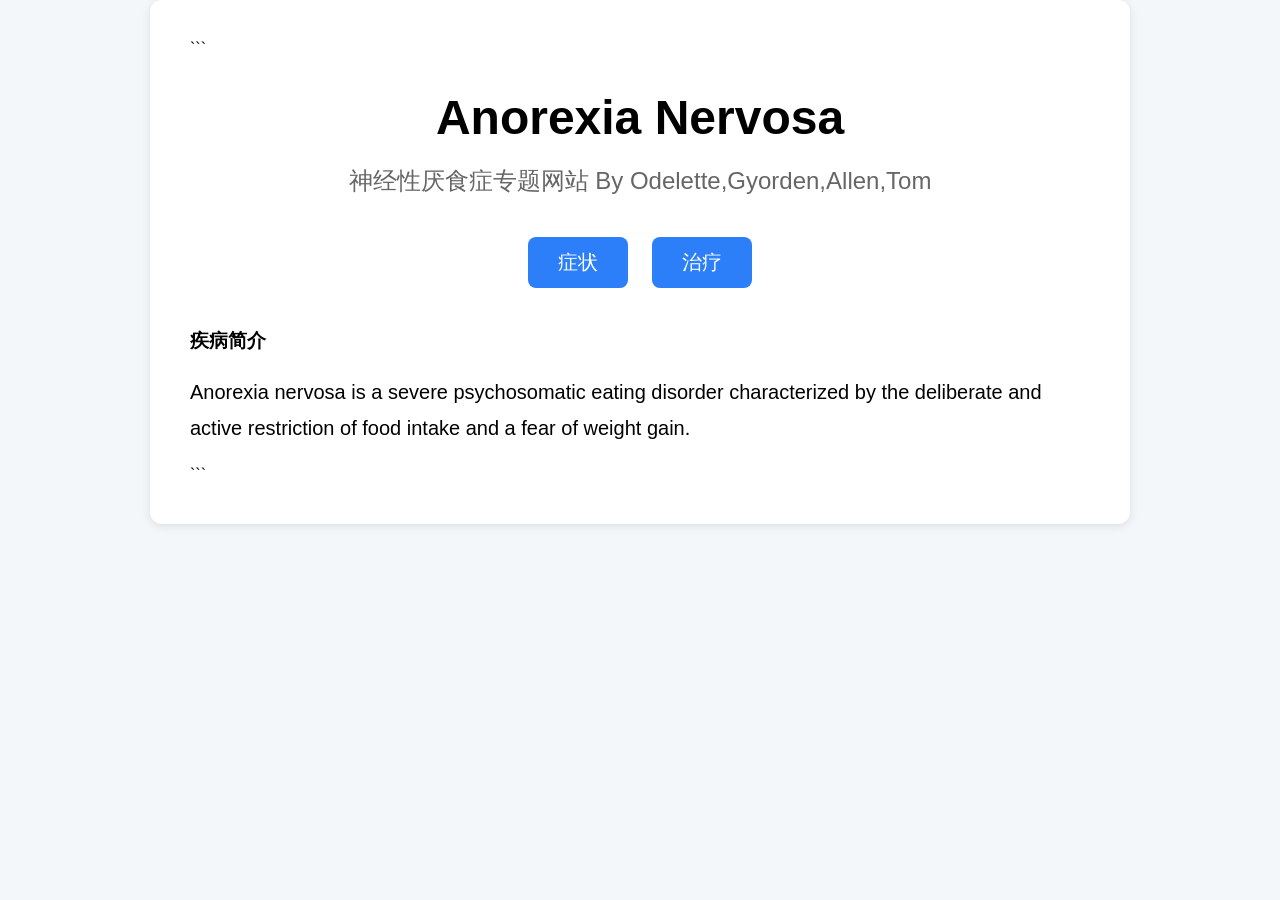
<file: index.html>
<!DOCTYPE html>
<html>

<head>
    <title>医疗</title>
    <link rel="stylesheet" href="style.css">
</head>

<body>

<div class="container">

```
<h1>Anorexia Nervosa</h1>

<h2>神经性厌食症专题网站
    By Odelette,Gyorden,Allen,Tom
</h2>

<div class="buttons">

    <a href="aacc.html" class="btn">
        症状
    </a>

    <a href="B.html" class="btn">
        治疗
    </a>

</div>

<div class="intro">

    <h3>疾病简介</h3>

    <p>
        Anorexia nervosa is a severe psychosomatic eating disorder characterized by the deliberate and active restriction of food intake and a fear of weight gain.
    </p>

</div>
```

</div>

</body>


</html>
</file>
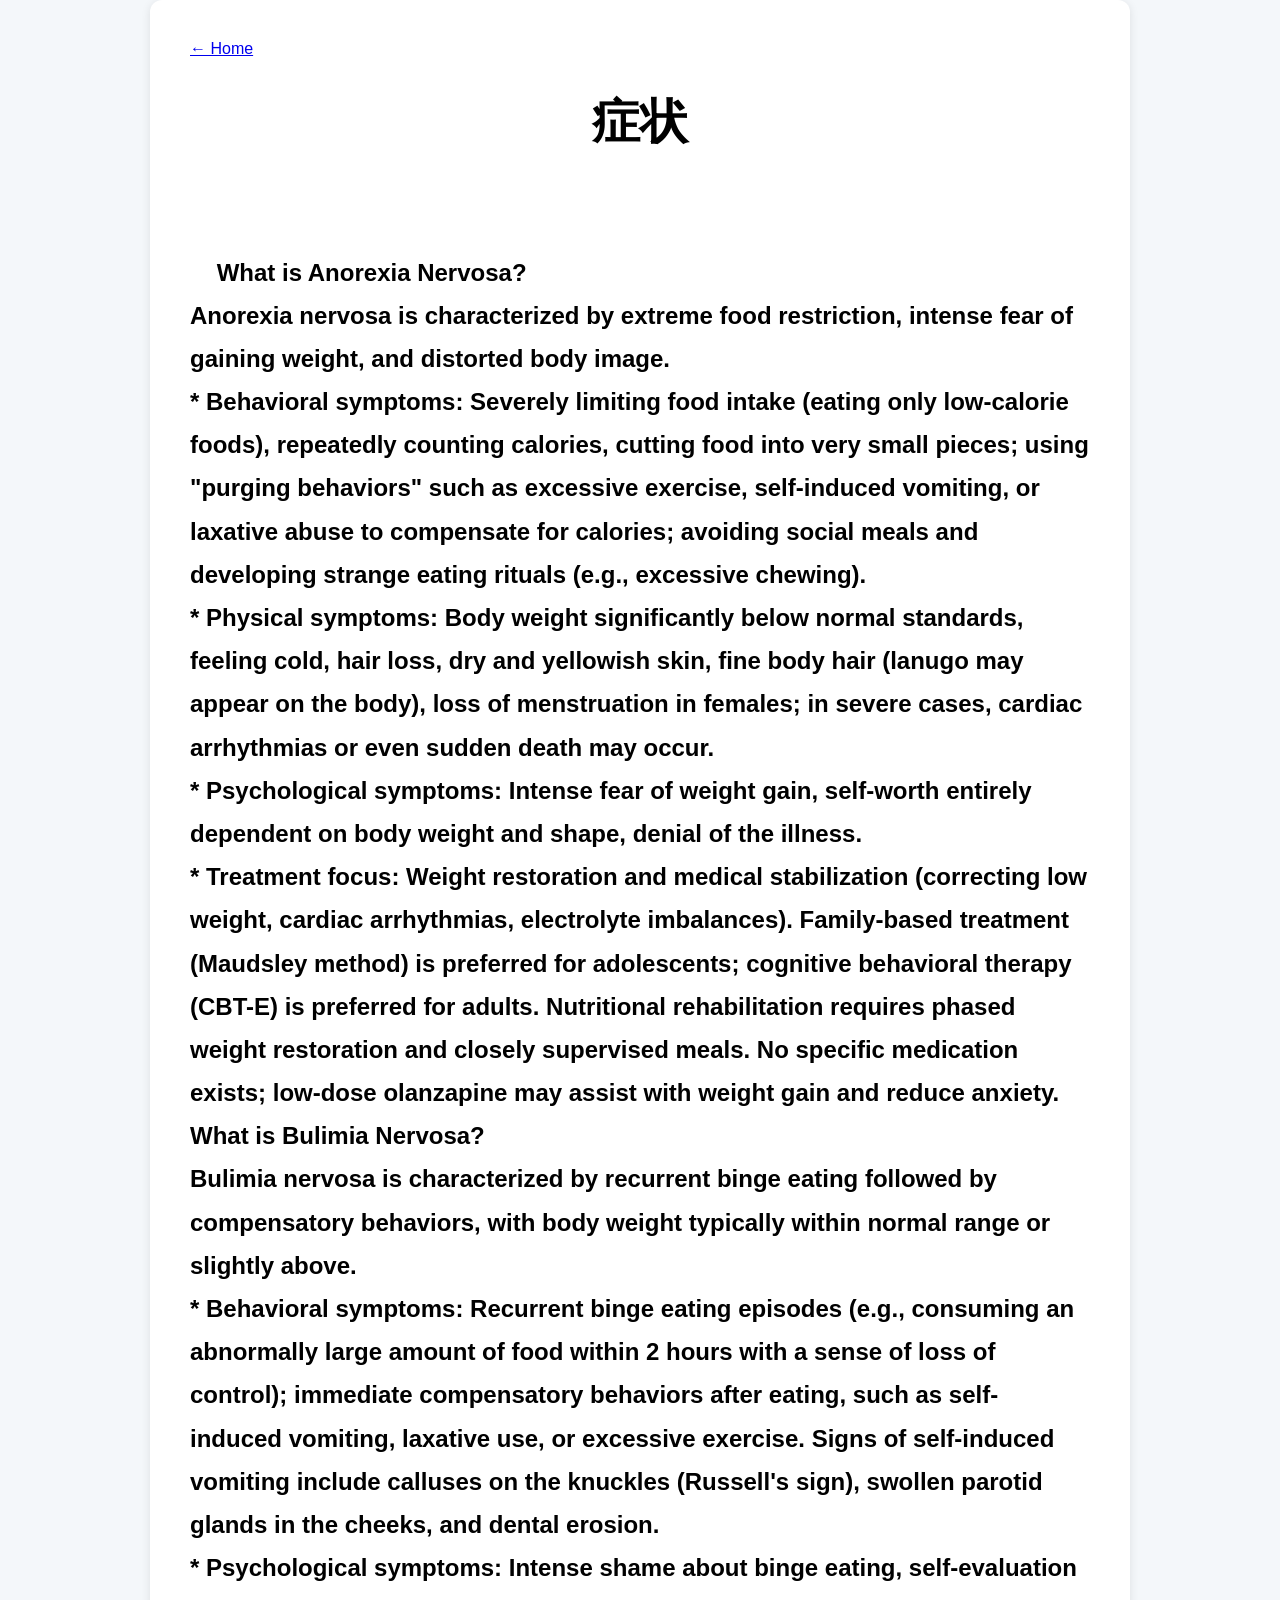
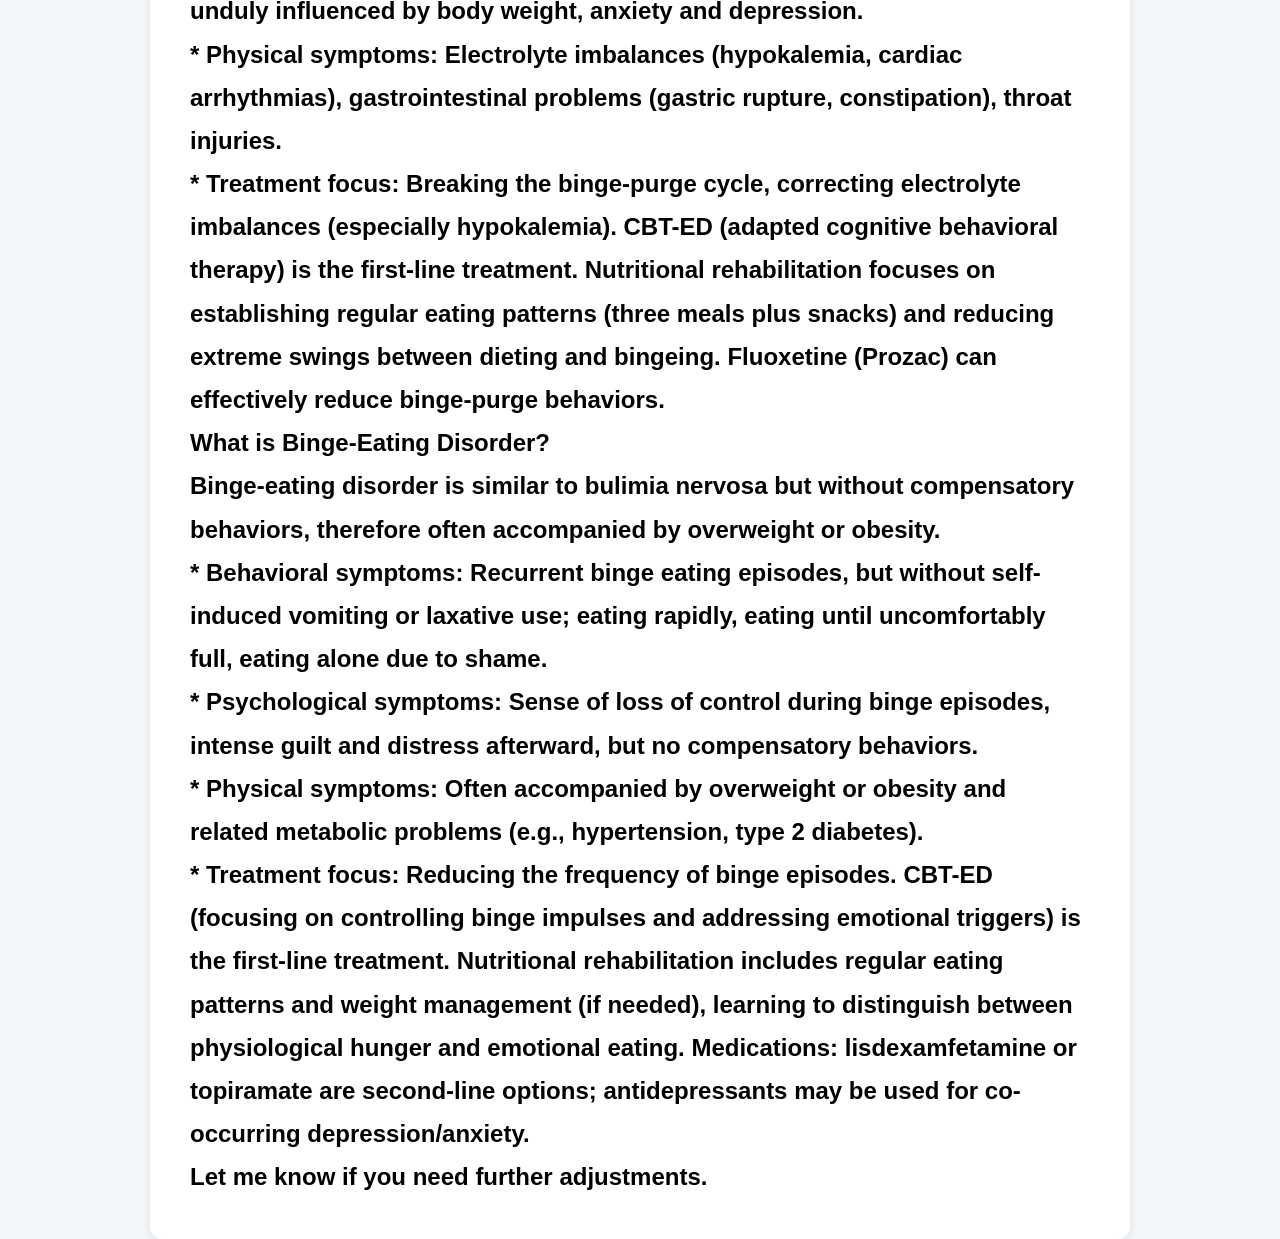
<file: aacc.html>
<!DOCTYPE html>
<html>

<head>
    <title>症状</title>
    <link rel="stylesheet" href="style.css">
</head>


<body>

<div class="container">

    <a href="index.html" class="back-btn">
← Home
</a>

    <h1>症状</h1>

    <div class="content">

    What is Anorexia Nervosa?
Anorexia nervosa is characterized by extreme food restriction, intense fear of gaining weight, and distorted body image.
* Behavioral symptoms: Severely limiting food intake (eating only low-calorie foods), repeatedly counting calories, cutting food into very small pieces; using "purging behaviors" such as excessive exercise, self-induced vomiting, or laxative abuse to compensate for calories; avoiding social meals and developing strange eating rituals (e.g., excessive chewing).
* Physical symptoms: Body weight significantly below normal standards, feeling cold, hair loss, dry and yellowish skin, fine body hair (lanugo may appear on the body), loss of menstruation in females; in severe cases, cardiac arrhythmias or even sudden death may occur.
* Psychological symptoms: Intense fear of weight gain, self-worth entirely dependent on body weight and shape, denial of the illness.
* Treatment focus: Weight restoration and medical stabilization (correcting low weight, cardiac arrhythmias, electrolyte imbalances). Family-based treatment (Maudsley method) is preferred for adolescents; cognitive behavioral therapy (CBT-E) is preferred for adults. Nutritional rehabilitation requires phased weight restoration and closely supervised meals. No specific medication exists; low-dose olanzapine may assist with weight gain and reduce anxiety.
What is Bulimia Nervosa?
Bulimia nervosa is characterized by recurrent binge eating followed by compensatory behaviors, with body weight typically within normal range or slightly above.
* Behavioral symptoms: Recurrent binge eating episodes (e.g., consuming an abnormally large amount of food within 2 hours with a sense of loss of control); immediate compensatory behaviors after eating, such as self-induced vomiting, laxative use, or excessive exercise. Signs of self-induced vomiting include calluses on the knuckles (Russell's sign), swollen parotid glands in the cheeks, and dental erosion.
* Psychological symptoms: Intense shame about binge eating, self-evaluation unduly influenced by body weight, anxiety and depression.
* Physical symptoms: Electrolyte imbalances (hypokalemia, cardiac arrhythmias), gastrointestinal problems (gastric rupture, constipation), throat injuries.
* Treatment focus: Breaking the binge-purge cycle, correcting electrolyte imbalances (especially hypokalemia). CBT-ED (adapted cognitive behavioral therapy) is the first-line treatment. Nutritional rehabilitation focuses on establishing regular eating patterns (three meals plus snacks) and reducing extreme swings between dieting and bingeing. Fluoxetine (Prozac) can effectively reduce binge-purge behaviors.
What is Binge-Eating Disorder?
Binge-eating disorder is similar to bulimia nervosa but without compensatory behaviors, therefore often accompanied by overweight or obesity.
* Behavioral symptoms: Recurrent binge eating episodes, but without self-induced vomiting or laxative use; eating rapidly, eating until uncomfortably full, eating alone due to shame.
* Psychological symptoms: Sense of loss of control during binge episodes, intense guilt and distress afterward, but no compensatory behaviors.
* Physical symptoms: Often accompanied by overweight or obesity and related metabolic problems (e.g., hypertension, type 2 diabetes).
* Treatment focus: Reducing the frequency of binge episodes. CBT-ED (focusing on controlling binge impulses and addressing emotional triggers) is the first-line treatment. Nutritional rehabilitation includes regular eating patterns and weight management (if needed), learning to distinguish between physiological hunger and emotional eating. Medications: lisdexamfetamine or topiramate are second-line options; antidepressants may be used for co-occurring depression/anxiety.
Let me know if you need further adjustments.
</div>

</body>

</html>
</file>
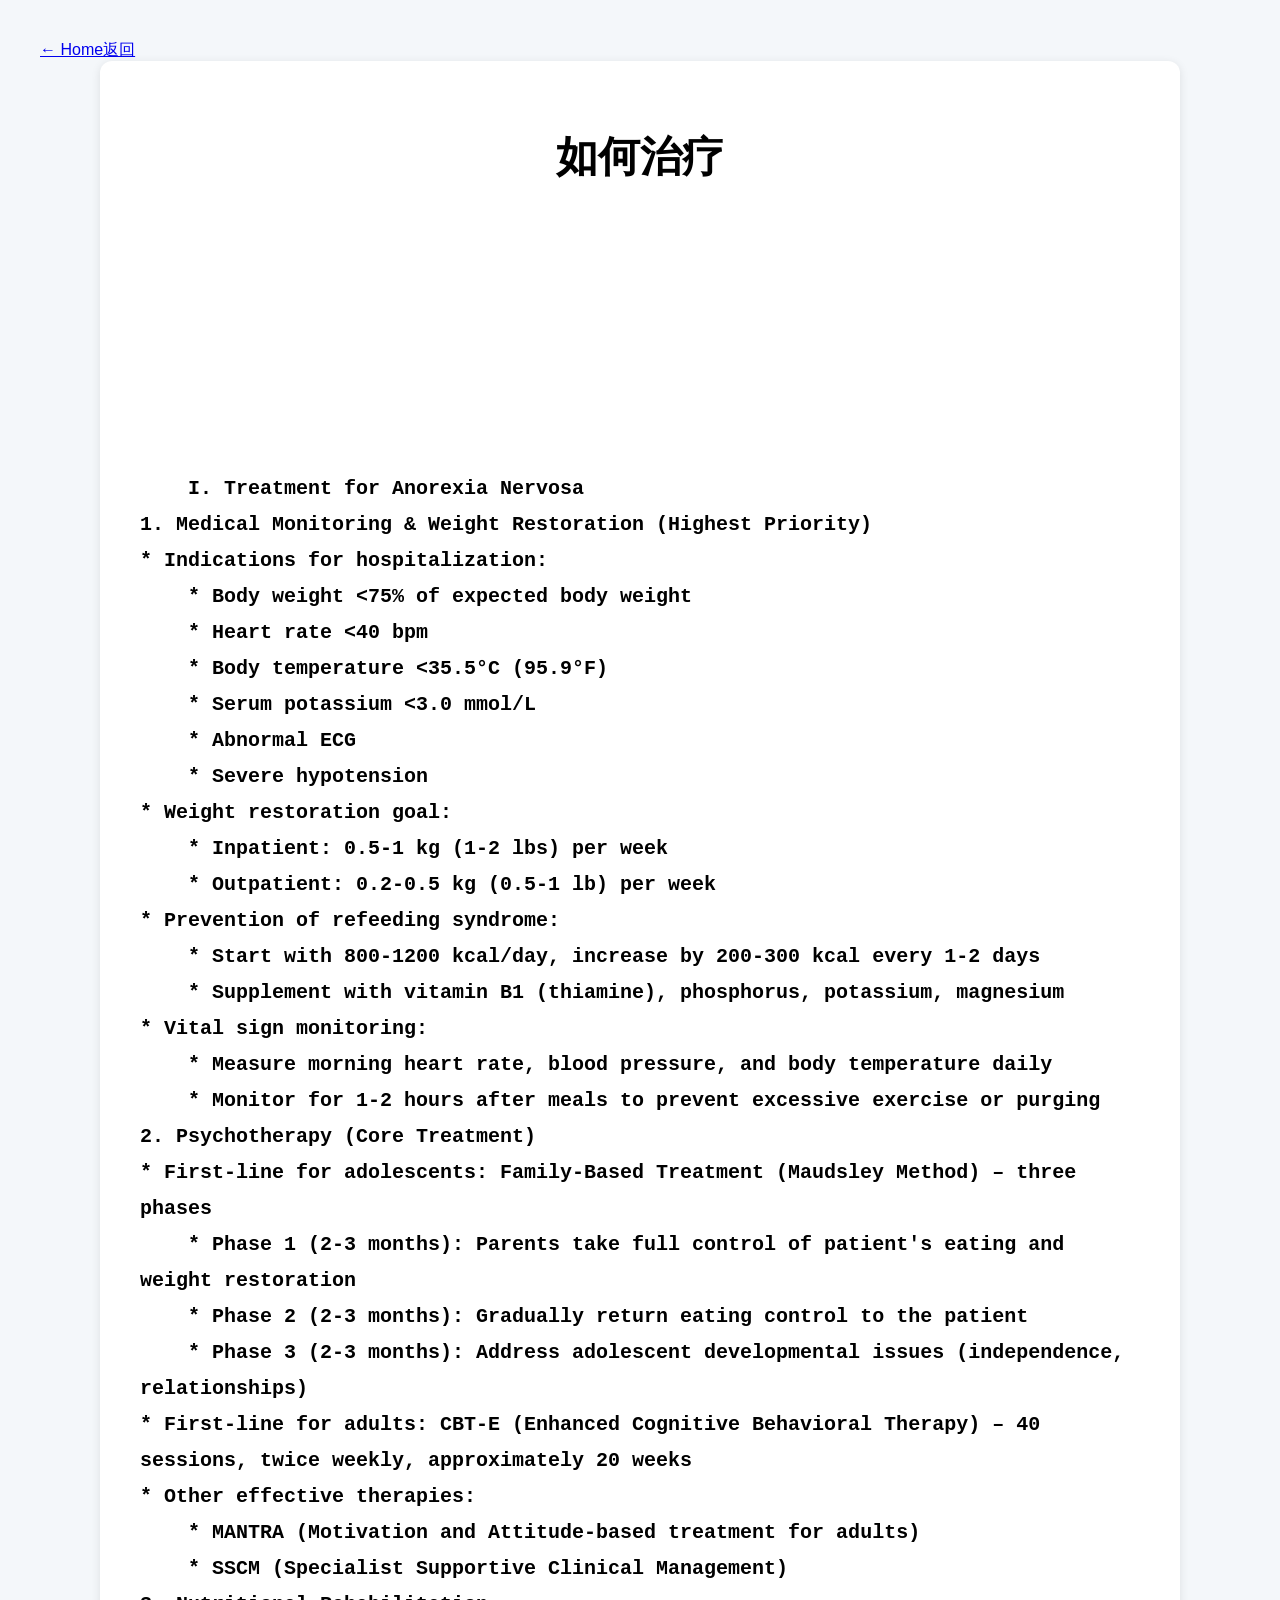
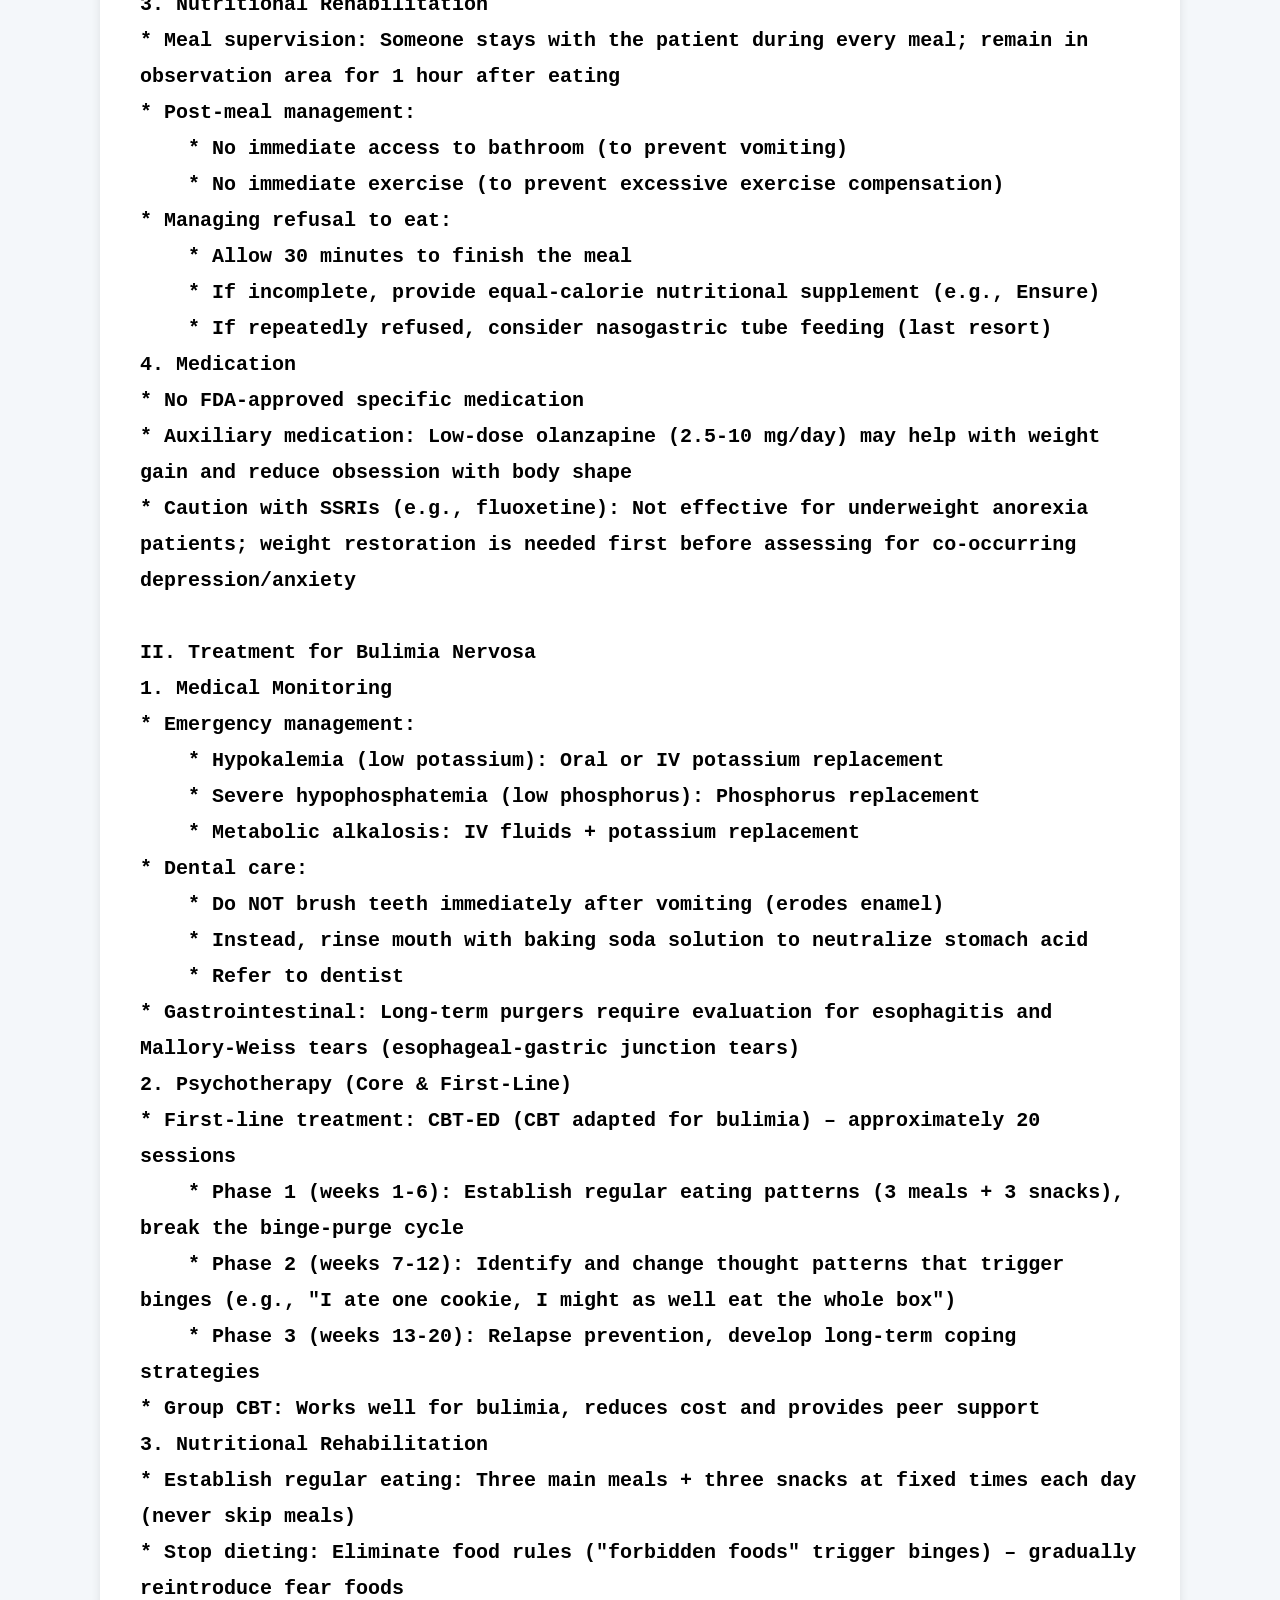
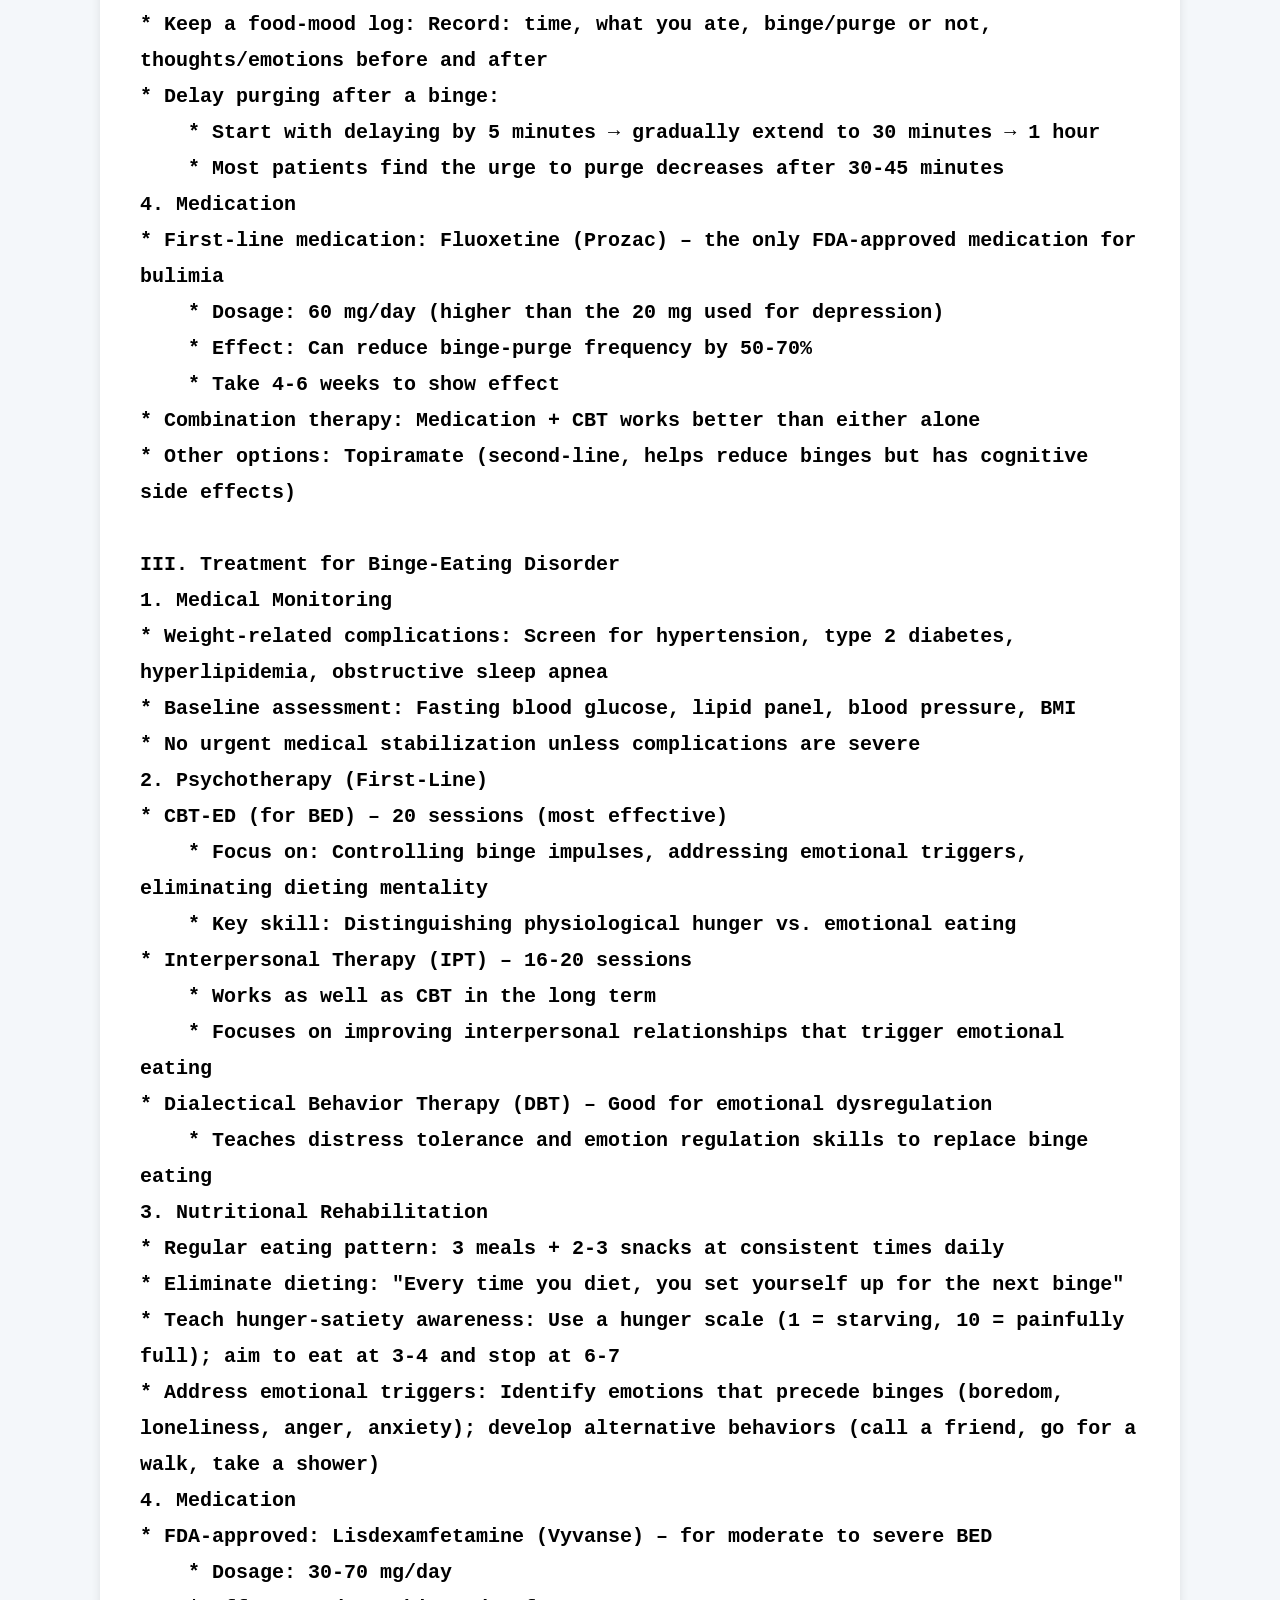
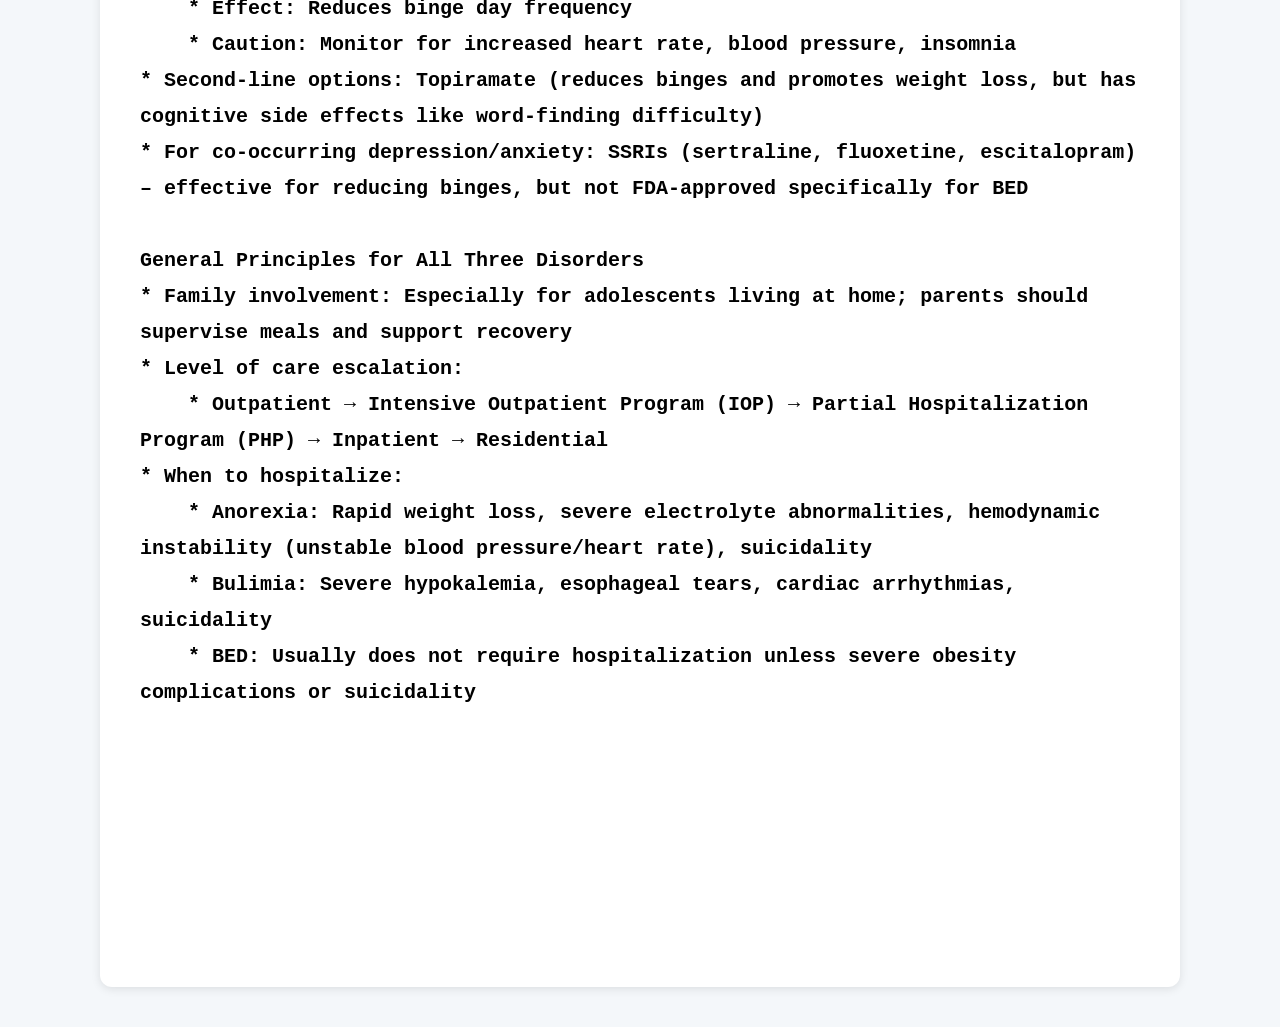
<file: B.html>
<!DOCTYPE html>
<html>

<head>
    <title>标题</title>
</head>

<a href="index.html" class="back-btn">
← Home返回
</a>

<body style="
    background:#f4f7fa;
    margin:0;
    padding:40px;
    font-family:Arial, Helvetica, sans-serif;
">

<div style="
    max-width:1000px;
    margin:auto;
    background:white;
    padding:40px;
    border-radius:12px;
    box-shadow:0 2px 10px rgba(0,0,0,0.1);
">

    <h1 style="
        text-align:center;
        font-size:42px;
        margin-bottom:30px;
    ">
        如何治疗
    </h1>

    <pre style="
        font-size:20px;
        font-weight:600;
        line-height:1.8;
        white-space:pre-wrap;
        word-wrap:break-word;
        overflow-wrap:break-word;
        margin:0;
    ">


    <p>
   <div style="
    font-size:20px;
    font-weight:600;
    line-height:1.8;
    white-space:pre-wrap;
    overflow-wrap:anywhere;
">
    I. Treatment for Anorexia Nervosa
1. Medical Monitoring & Weight Restoration (Highest Priority)
* Indications for hospitalization:
    * Body weight <75% of expected body weight
    * Heart rate <40 bpm
    * Body temperature <35.5°C (95.9°F)
    * Serum potassium <3.0 mmol/L
    * Abnormal ECG
    * Severe hypotension
* Weight restoration goal:
    * Inpatient: 0.5-1 kg (1-2 lbs) per week
    * Outpatient: 0.2-0.5 kg (0.5-1 lb) per week
* Prevention of refeeding syndrome:
    * Start with 800-1200 kcal/day, increase by 200-300 kcal every 1-2 days
    * Supplement with vitamin B1 (thiamine), phosphorus, potassium, magnesium
* Vital sign monitoring:
    * Measure morning heart rate, blood pressure, and body temperature daily
    * Monitor for 1-2 hours after meals to prevent excessive exercise or purging
2. Psychotherapy (Core Treatment)
* First-line for adolescents: Family-Based Treatment (Maudsley Method) – three phases
    * Phase 1 (2-3 months): Parents take full control of patient's eating and weight restoration
    * Phase 2 (2-3 months): Gradually return eating control to the patient
    * Phase 3 (2-3 months): Address adolescent developmental issues (independence, relationships)
* First-line for adults: CBT-E (Enhanced Cognitive Behavioral Therapy) – 40 sessions, twice weekly, approximately 20 weeks
* Other effective therapies:
    * MANTRA (Motivation and Attitude-based treatment for adults)
    * SSCM (Specialist Supportive Clinical Management)
3. Nutritional Rehabilitation
* Meal supervision: Someone stays with the patient during every meal; remain in observation area for 1 hour after eating
* Post-meal management:
    * No immediate access to bathroom (to prevent vomiting)
    * No immediate exercise (to prevent excessive exercise compensation)
* Managing refusal to eat:
    * Allow 30 minutes to finish the meal
    * If incomplete, provide equal-calorie nutritional supplement (e.g., Ensure)
    * If repeatedly refused, consider nasogastric tube feeding (last resort)
4. Medication
* No FDA-approved specific medication
* Auxiliary medication: Low-dose olanzapine (2.5-10 mg/day) may help with weight gain and reduce obsession with body shape
* Caution with SSRIs (e.g., fluoxetine): Not effective for underweight anorexia patients; weight restoration is needed first before assessing for co-occurring depression/anxiety

II. Treatment for Bulimia Nervosa
1. Medical Monitoring
* Emergency management:
    * Hypokalemia (low potassium): Oral or IV potassium replacement
    * Severe hypophosphatemia (low phosphorus): Phosphorus replacement
    * Metabolic alkalosis: IV fluids + potassium replacement
* Dental care:
    * Do NOT brush teeth immediately after vomiting (erodes enamel)
    * Instead, rinse mouth with baking soda solution to neutralize stomach acid
    * Refer to dentist
* Gastrointestinal: Long-term purgers require evaluation for esophagitis and Mallory-Weiss tears (esophageal-gastric junction tears)
2. Psychotherapy (Core & First-Line)
* First-line treatment: CBT-ED (CBT adapted for bulimia) – approximately 20 sessions
    * Phase 1 (weeks 1-6): Establish regular eating patterns (3 meals + 3 snacks), break the binge-purge cycle
    * Phase 2 (weeks 7-12): Identify and change thought patterns that trigger binges (e.g., "I ate one cookie, I might as well eat the whole box")
    * Phase 3 (weeks 13-20): Relapse prevention, develop long-term coping strategies
* Group CBT: Works well for bulimia, reduces cost and provides peer support
3. Nutritional Rehabilitation
* Establish regular eating: Three main meals + three snacks at fixed times each day (never skip meals)
* Stop dieting: Eliminate food rules ("forbidden foods" trigger binges) – gradually reintroduce fear foods
* Keep a food-mood log: Record: time, what you ate, binge/purge or not, thoughts/emotions before and after
* Delay purging after a binge:
    * Start with delaying by 5 minutes → gradually extend to 30 minutes → 1 hour
    * Most patients find the urge to purge decreases after 30-45 minutes
4. Medication
* First-line medication: Fluoxetine (Prozac) – the only FDA-approved medication for bulimia
    * Dosage: 60 mg/day (higher than the 20 mg used for depression)
    * Effect: Can reduce binge-purge frequency by 50-70%
    * Take 4-6 weeks to show effect
* Combination therapy: Medication + CBT works better than either alone
* Other options: Topiramate (second-line, helps reduce binges but has cognitive side effects)

III. Treatment for Binge-Eating Disorder
1. Medical Monitoring
* Weight-related complications: Screen for hypertension, type 2 diabetes, hyperlipidemia, obstructive sleep apnea
* Baseline assessment: Fasting blood glucose, lipid panel, blood pressure, BMI
* No urgent medical stabilization unless complications are severe
2. Psychotherapy (First-Line)
* CBT-ED (for BED) – 20 sessions (most effective)
    * Focus on: Controlling binge impulses, addressing emotional triggers, eliminating dieting mentality
    * Key skill: Distinguishing physiological hunger vs. emotional eating
* Interpersonal Therapy (IPT) – 16-20 sessions
    * Works as well as CBT in the long term
    * Focuses on improving interpersonal relationships that trigger emotional eating
* Dialectical Behavior Therapy (DBT) – Good for emotional dysregulation
    * Teaches distress tolerance and emotion regulation skills to replace binge eating
3. Nutritional Rehabilitation
* Regular eating pattern: 3 meals + 2-3 snacks at consistent times daily
* Eliminate dieting: "Every time you diet, you set yourself up for the next binge"
* Teach hunger-satiety awareness: Use a hunger scale (1 = starving, 10 = painfully full); aim to eat at 3-4 and stop at 6-7
* Address emotional triggers: Identify emotions that precede binges (boredom, loneliness, anger, anxiety); develop alternative behaviors (call a friend, go for a walk, take a shower)
4. Medication
* FDA-approved: Lisdexamfetamine (Vyvanse) – for moderate to severe BED
    * Dosage: 30-70 mg/day
    * Effect: Reduces binge day frequency
    * Caution: Monitor for increased heart rate, blood pressure, insomnia
* Second-line options: Topiramate (reduces binges and promotes weight loss, but has cognitive side effects like word-finding difficulty)
* For co-occurring depression/anxiety: SSRIs (sertraline, fluoxetine, escitalopram) – effective for reducing binges, but not FDA-approved specifically for BED

General Principles for All Three Disorders
* Family involvement: Especially for adolescents living at home; parents should supervise meals and support recovery
* Level of care escalation:
    * Outpatient → Intensive Outpatient Program (IOP) → Partial Hospitalization Program (PHP) → Inpatient → Residential
* When to hospitalize:
    * Anorexia: Rapid weight loss, severe electrolyte abnormalities, hemodynamic instability (unstable blood pressure/heart rate), suicidality
    * Bulimia: Severe hypokalemia, esophageal tears, cardiac arrhythmias, suicidality
    * BED: Usually does not require hospitalization unless severe obesity complications or suicidality</p>
   </div>

</body>

</html>
</file>
<file: style.css>
body{
background:#f4f7fa;
font-family:Arial, Helvetica, sans-serif;
margin:0;
}

.container{
max-width:900px;
margin:50px auto;
background:white;
padding:40px;
border-radius:12px;
box-shadow:0 2px 10px rgba(0,0,0,0.1);
}

h1{
text-align:center;
font-size:48px;
margin-bottom:10px;
}

h2{
text-align:center;
color:#666;
font-weight:normal;
margin-bottom:40px;
}

.buttons{
text-align:center;
margin-bottom:40px;
}

.btn{
display:inline-block;
background:#2d7ff9;
color:white;
text-decoration:none;
padding:12px 30px;
margin:0 10px;
border-radius:8px;
font-size:20px;
}

.btn:hover

.intro{
border-top:1px solid #ddd;
padding-top:20px;
}

p{
font-size:20px;
line-height:1.8;
}

body{
    background:#f4f7fa;
    font-family:Arial,sans-serif;
}

.container{
    max-width:900px;
    margin:auto;
    background:white;
    padding:40px;
    border-radius:12px;
}

.content{
    font-size:24px;
    font-weight:bold;
    line-height:1.8;
    white-space:pre-wrap;
}
</file>
